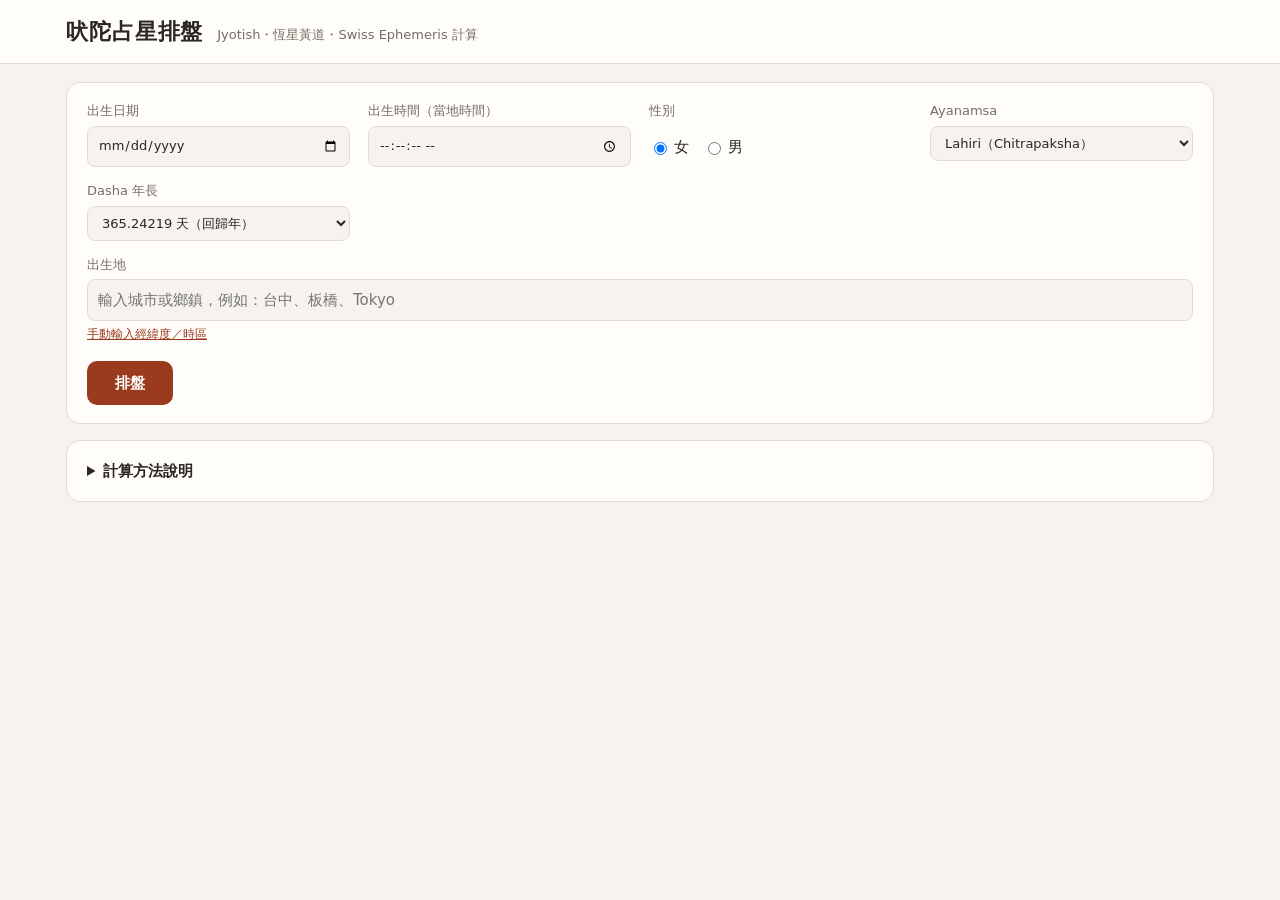
<file: index.html>
<!doctype html>
<html lang="zh-Hant">
<head>
<meta charset="utf-8">
<meta name="viewport" content="width=device-width, initial-scale=1">
<title>吠陀占星排盤</title>
<meta name="description" content="輸入出生時間與地點，排出吠陀占星（Jyotish）命盤：20 張分盤、Shadbala、Vimshottari 大運到 Prana。">
<link rel="icon" href="data:image/svg+xml,<svg xmlns='http://www.w3.org/2000/svg' viewBox='0 0 100 100'><text y='.9em' font-size='90'>☸</text></svg>">
<link rel="stylesheet" href="css/style.css?v=202610121634">
</head>
<body>
<header class="top">
  <div class="wrap">
    <h1>吠陀占星排盤</h1>
    <p>Jyotish・恆星黃道・Swiss Ephemeris 計算</p>
  </div>
</header>

<main class="wrap">
  <form id="form" class="card" autocomplete="off">
    <div class="grid">
      <label>出生日期
        <input type="date" id="date" required min="1800-01-01" max="2200-12-31">
      </label>
      <label>出生時間（當地時間）
        <input type="time" id="time" required step="1">
      </label>
      <fieldset class="gender">
        <legend>性別</legend>
        <label><input type="radio" name="gender" value="F" checked> 女</label>
        <label><input type="radio" name="gender" value="M"> 男</label>
      </fieldset>
      <label>Ayanamsa
        <select id="ayanamsa"></select>
      </label>
      <label>Dasha 年長
        <select id="dashaYear"></select>
      </label>
      <div class="placebox">
        <label for="place">出生地</label>
        <input id="place" type="search" placeholder="輸入城市或鄉鎮，例如：台中、板橋、Tokyo" role="combobox" aria-controls="placeList" aria-autocomplete="list">
        <ul id="placeList" class="placelist" role="listbox" hidden></ul>
        <div class="placeinfo"><span id="placeInfo"></span> <button type="button" class="link" id="manualToggle">手動輸入經緯度／時區</button></div>
        <div id="manual" class="manual" hidden>
          <label>緯度（北正南負）<input id="lat" inputmode="decimal" placeholder="24.1417"></label>
          <label>經度（東正西負）<input id="lon" inputmode="decimal" placeholder="120.6806"></label>
          <label>時區<input id="tz" list="tzList" placeholder="Asia/Taipei 或 +08:00"></label>
          <datalist id="tzList"></datalist>
        </div>
      </div>
    </div>
    <div class="actions">
      <button class="btn" type="submit">排盤</button>
      <span id="formError" class="error" role="alert"></span>
    </div>
  </form>

  <section id="result" hidden>
    <div class="card" id="summary"></div>
    <div class="toolbar">
      <nav class="tabs" aria-label="命盤內容">
        <button data-tab="overview">總覽</button>
        <button data-tab="planets">行星</button>
        <button data-tab="houses">十二宮</button>
        <button data-tab="vargas">分盤 D1–D60</button>
        <button data-tab="shadbala">Shadbala</button>
        <button data-tab="nakshatra">二十七宿</button>
        <button data-tab="navamsa">九分盤資訊</button>
        <button data-tab="ashtaka">Ashtakavarga</button>
        <button data-tab="dasha">大運／小運</button>
      </nav>
      <div class="tools">
        <button class="btn small" type="button" id="exportBtn">匯出 Excel</button>
      <div class="style" role="radiogroup" aria-label="盤面樣式">
        <label><input type="radio" name="style" value="south"> 南印度式</label>
        <label><input type="radio" name="style" value="north"> 北印度式</label>
      </div>
      </div>
    </div>
    <div class="card">
      <div id="tab-overview" class="tabpane"></div>
      <div id="tab-planets" class="tabpane" hidden></div>
      <div id="tab-houses" class="tabpane" hidden></div>
      <div id="tab-vargas" class="tabpane" hidden></div>
      <div id="tab-shadbala" class="tabpane" hidden></div>
      <div id="tab-nakshatra" class="tabpane" hidden></div>
      <div id="tab-navamsa" class="tabpane" hidden></div>
      <div id="tab-ashtaka" class="tabpane" hidden></div>
      <div id="tab-dasha" class="tabpane" hidden></div>
    </div>
  </section>

  <details class="card method">
    <summary>計算方法說明</summary>
    <ul>
      <li>天文計算：Swiss Ephemeris（內建 Moshier 星曆，精度約 1 角秒），恆星黃道，Ayanamsa 可選 Lahiri／Raman／KP。</li>
      <li>羅睺／計都：平均交點（Mean Node）。宮位：整宮制（Whole Sign）。</li>
      <li>時區：依出生地 IANA 時區自動換算，含歷史夏令時；也可手動輸入固定時差。</li>
      <li>分盤：依 Parashara（BPHS）規則。D2 為 Parashara Hora（只落巨蟹／獅子）；D30 偶數星座落金牛、處女、雙魚、摩羯、天蠍。分盤度數＝黃經 × N 取 30 餘數。D5、D6、D8、D11 不在 Parashara 16 分盤內（標＊），採常見算法：D5 依五元素行星星座、D6 奇數星座從牡羊／偶數從天秤起、D8 依星座性質從牡羊／射手／獅子起、D11 從牡羊連續循環計數。D19、D23、D25、D50 古典無記載，同樣以 Parivritti 循環法計算，僅供參考。</li>
      <li>Shadbala：依 BPHS。Saptavargaja 在本命盤看 Moolatrikona 度數範圍、分盤只看星座；Drekkana 力男性星第一、中性星第二、女性星第三 decanate；年／月主星以 Kali Yuga 起算的 Ahargana 推算；日、時主星以日出為界。不同軟體在細項上常有差異。</li>
      <li>Vimshottari：以月亮星宿起運，一年天數可選（預設 365.24219 天回歸年，另有 360、359.017、354.37 天）；五層：大運、中運、小運、小小運（Sookshma）、Prana。</li>
      <li>Ashtakavarga：依 BPHS 的得點表，8 個貢獻者（日、月、火、水、木、金、土、上升），各星總點數固定為 48、49、39、54、56、52、39，合計 337；另依 B.V. Raman 規則做 Trikona、Ekadhipatya 削減並計算 Shodhya Pinda。</li>
      <li>日出日落：太陽上緣＋大氣折射（-0.833°）。</li>
    </ul>
    <p class="note">本站原始碼採 AGPL-3.0 授權（因使用 Swiss Ephemeris 的 AGPL 版本）。所有計算都在你的瀏覽器中進行，出生資料不會傳到任何伺服器。</p>
  </details>
</main>

<script type="module" src="js/app.js?v=202610121634"></script>
</body>
</html>
</file>
<file: css/style.css>
:root {
  --bg: #f6f3ee; --panel: #fffdf9; --ink: #2a2622; --muted: #756d63; --line: #e2dbd0;
  --accent: #9a3b1f; --accent-soft: #f5e2d6; --chip: #efe9df; --good: #2f7a44; --weak: #b0452c;
  --cell: #fffdf9; --cell-asc: #fbeadf; --center: #f3eee6;
  --su: #c2410c; --mo: #4b6584; --ma: #b91c1c; --me: #15803d; --ju: #b45309; --ve: #be185d; --sa: #334155; --ra: #6d28d9; --ke: #7c5b3a;
}
@media (prefers-color-scheme: dark) {
  :root:not([data-theme="light"]) {
    --bg: #171513; --panel: #211e1b; --ink: #ece6dc; --muted: #a69d91; --line: #3a352f;
    --accent: #e39070; --accent-soft: #3b2a22; --chip: #2c2824; --good: #6cc488; --weak: #ec8a70;
    --cell: #211e1b; --cell-asc: #3a2a22; --center: #1b1916;
    --su: #fb923c; --mo: #9fb7d6; --ma: #f87171; --me: #4ade80; --ju: #fbbf24; --ve: #f472b6; --sa: #cbd5e1; --ra: #c4b5fd; --ke: #d6b38c;
  }
}
:root[data-theme="dark"] {
  --bg: #171513; --panel: #211e1b; --ink: #ece6dc; --muted: #a69d91; --line: #3a352f;
  --accent: #e39070; --accent-soft: #3b2a22; --chip: #2c2824; --good: #6cc488; --weak: #ec8a70;
  --cell: #211e1b; --cell-asc: #3a2a22; --center: #1b1916;
  --su: #fb923c; --mo: #9fb7d6; --ma: #f87171; --me: #4ade80; --ju: #fbbf24; --ve: #f472b6; --sa: #cbd5e1; --ra: #c4b5fd; --ke: #d6b38c;
}

* { box-sizing: border-box; }
[hidden] { display: none !important; }
html { -webkit-text-size-adjust: 100%; }
body { margin: 0; background: var(--bg); color: var(--ink);
  font: 15px/1.6 -apple-system, "PingFang TC", "Noto Sans TC", "Microsoft JhengHei", system-ui, sans-serif; }
.wrap { max-width: 1180px; margin: 0 auto; padding: 0 16px; }
h3 { margin: 26px 0 10px; font-size: 16px; }
small { color: var(--muted); }

.top { border-bottom: 1px solid var(--line); background: var(--panel); margin-bottom: 18px; }
.top .wrap { display: flex; align-items: baseline; gap: 14px; flex-wrap: wrap; padding: 14px 16px; }
.top h1 { margin: 0; font-size: 22px; letter-spacing: .04em; }
.top p { margin: 0; color: var(--muted); font-size: 13px; }

.card { background: var(--panel); border: 1px solid var(--line); border-radius: 14px; padding: 18px 20px; margin-bottom: 16px; }

/* 表單 */
.grid { display: grid; grid-template-columns: repeat(4, minmax(0, 1fr)); gap: 14px 18px; }
.grid > label, .placebox > label { display: flex; flex-direction: column; gap: 4px; font-size: 13px; color: var(--muted); }
input, select { font: inherit; color: var(--ink); background: var(--bg); border: 1px solid var(--line); border-radius: 8px; padding: 8px 10px; min-width: 0; }
input:focus, select:focus { outline: 2px solid var(--accent); outline-offset: 0; border-color: transparent; }
.gender { border: 0; margin: 0; padding: 0; display: flex; gap: 14px; align-items: flex-end; flex-wrap: wrap; }
.gender legend { font-size: 13px; color: var(--muted); padding: 0; margin-bottom: 4px; width: 100%; }
.gender label { display: flex; align-items: center; gap: 4px; padding-bottom: 8px; }
.placebox { grid-column: 1 / -1; position: relative; display: flex; flex-direction: column; gap: 4px; }
.placelist { position: absolute; top: 62px; left: 0; right: 0; z-index: 10; list-style: none; margin: 0; padding: 4px; max-height: 300px; overflow: auto;
  background: var(--panel); border: 1px solid var(--line); border-radius: 10px; box-shadow: 0 10px 30px rgba(0,0,0,.15); }
.placelist li { padding: 7px 10px; border-radius: 6px; cursor: pointer; display: flex; gap: 10px; align-items: baseline; }
.placelist li span { color: var(--muted); font-size: 12px; }
.placelist li:hover, .placelist li.active { background: var(--accent-soft); }
.placeinfo { font-size: 12px; color: var(--muted); }
.manual { display: grid; grid-template-columns: repeat(3, minmax(0, 1fr)); gap: 10px; margin-top: 6px; }
.manual label { display: flex; flex-direction: column; gap: 4px; font-size: 12px; color: var(--muted); }
.actions { display: flex; gap: 14px; align-items: center; margin-top: 16px; flex-wrap: wrap; }
.btn { font: inherit; font-weight: 600; background: var(--accent); color: #fff; border: 0; border-radius: 10px; padding: 10px 28px; cursor: pointer; }
.btn.small { padding: 6px 14px; font-size: 13px; }
.link { font: inherit; background: none; border: 0; color: var(--accent); cursor: pointer; padding: 0; text-decoration: underline; }
.error { color: var(--weak); font-size: 14px; }

/* 摘要與分頁 */
.sumgrid { display: flex; flex-wrap: wrap; gap: 8px 28px; }
.sumgrid .k { color: var(--muted); font-size: 12px; margin-right: 8px; }
.toolbar { display: flex; justify-content: space-between; align-items: center; gap: 10px; flex-wrap: wrap; margin-bottom: 10px; }
.tabs { display: flex; gap: 6px; flex-wrap: wrap; }
.tabs button, .chip { font: inherit; font-size: 13px; border: 1px solid var(--line); background: var(--panel); color: var(--ink); border-radius: 999px; padding: 5px 13px; cursor: pointer; }
.tabs button.on, .chip.on { background: var(--ink); color: var(--bg); border-color: var(--ink); }
.tools { display: flex; gap: 14px; align-items: center; flex-wrap: wrap; }
.btn:disabled { opacity: .6; cursor: wait; }
.style { display: flex; gap: 12px; font-size: 13px; }
.style label { display: flex; gap: 4px; align-items: center; cursor: pointer; }

/* 表格 */
.tablewrap { overflow-x: auto; -webkit-overflow-scrolling: touch; }
table { border-collapse: collapse; width: 100%; font-size: 13.5px; }
th, td { border-bottom: 1px solid var(--line); padding: 6px 9px; text-align: left; vertical-align: top; white-space: nowrap; }
th { font-weight: 600; color: var(--muted); font-size: 12px; background: var(--chip); position: sticky; top: 0; }
table.num td:not(:first-child), table.num th:not(:first-child) { text-align: right; font-variant-numeric: tabular-nums; }
table.kv td:first-child { color: var(--muted); width: 180px; }
table.kv td { white-space: normal; }
table.wide td { font-variant-numeric: tabular-nums; }
.good { color: var(--good); } .weak { color: var(--weak); }
.note { color: var(--muted); font-size: 12.5px; margin: 10px 0 0; }
.warn { color: var(--weak); font-weight: 600; }

/* 行星顏色 */
.pl { font-weight: 600; }
.pl-0 { color: var(--su); fill: var(--su); } .pl-1 { color: var(--mo); fill: var(--mo); } .pl-2 { color: var(--ma); fill: var(--ma); }
.pl-3 { color: var(--me); fill: var(--me); } .pl-4 { color: var(--ju); fill: var(--ju); } .pl-5 { color: var(--ve); fill: var(--ve); }
.pl-6 { color: var(--sa); fill: var(--sa); } .pl-7 { color: var(--ra); fill: var(--ra); } .pl-8 { color: var(--ke); fill: var(--ke); }

/* 命盤圖 */
.chart { width: 100%; height: auto; display: block; font-family: inherit; }
.chart .frame { fill: none; stroke: var(--ink); stroke-width: 2; }
.chart .cell { fill: var(--cell); stroke: var(--line); stroke-width: 1; }
.chart.north .cell { stroke: var(--muted); }
.chart .cell.asc { fill: var(--cell-asc); }
.chart .center { fill: var(--center); stroke: var(--line); }
.chart .signlbl, .chart .signnum { fill: var(--muted); font-size: 11px; }
.chart .asclbl { fill: var(--accent); font-size: 11px; font-weight: 700; }
.chart .ascline { stroke: var(--accent); stroke-width: 1.5; }
.chart .ctitle { fill: var(--ink); font-size: 16px; font-weight: 700; }
.chart .csub { fill: var(--muted); font-size: 11px; }
.chart text { fill: var(--ink); }
.chart .bindu { font-weight: 700; fill: var(--ink); }
.chart .bindu.hi { fill: var(--good); }
.chart .bindu.lo { fill: var(--weak); }
.chart .pd { fill: var(--muted); font-size: .72em; font-weight: 400; }
figure { margin: 0; }
.charts2 { display: grid; grid-template-columns: repeat(2, minmax(0, 1fr)); gap: 18px; max-width: 820px; }

/* 分盤 */
.vargapick { display: flex; flex-wrap: wrap; gap: 6px; margin-bottom: 14px; }
.vargamain { display: grid; grid-template-columns: minmax(0, 380px) minmax(0, 1fr); gap: 22px; align-items: start; }
.vargamain h3 { margin-top: 0; }
.tol { font-size: 13px; color: var(--muted); }
.vargagrid { display: grid; grid-template-columns: repeat(4, minmax(0, 1fr)); gap: 12px; }
.vargagrid figure { cursor: pointer; border-radius: 6px; outline: 2px solid transparent; }
.vargagrid figure.on { outline-color: var(--accent); }

/* 運程 */
.dashahead { display: flex; justify-content: space-between; align-items: center; gap: 10px; flex-wrap: wrap; }
.dashahead p { margin: 0; }
.dtree { margin-top: 10px; border-top: 1px solid var(--line); }
.drow { display: grid; grid-template-columns: 26px minmax(120px, 1.2fr) 70px minmax(0, 2.2fr) 110px; gap: 8px; align-items: center;
  padding: 6px 4px; border-bottom: 1px solid var(--line); cursor: pointer; font-size: 13.5px; font-variant-numeric: tabular-nums; }
.drow:hover { background: var(--chip); }
.drow.cur { background: var(--accent-soft); }
.drow.lv1 { padding-left: 22px; } .drow.lv2 { padding-left: 40px; } .drow.lv3 { padding-left: 58px; } .drow.lv4 { padding-left: 76px; cursor: default; }
.dname i { color: var(--muted); font-style: normal; margin: 0 2px; }
.dlvl, .ddur { color: var(--muted); font-size: 12px; }
.dtoggle { background: none; border: 0; color: var(--muted); font-size: 14px; cursor: pointer; padding: 0; }
.drow:not(.lv0) .dname { font-size: 13px; }

#tab-ashtaka details { margin: 8px 0; }
#tab-ashtaka summary { cursor: pointer; font-weight: 600; padding: 4px 0; }
.method summary { cursor: pointer; font-weight: 600; }
.method li { margin: 4px 0; font-size: 13.5px; }

@media (max-width: 860px) {
  .grid { grid-template-columns: repeat(2, minmax(0, 1fr)); }
  .vargamain { grid-template-columns: minmax(0, 1fr); }
  .vargagrid { grid-template-columns: repeat(2, minmax(0, 1fr)); }
}
@media (max-width: 560px) {
  .grid, .manual { grid-template-columns: minmax(0, 1fr); }
  .charts2 { grid-template-columns: minmax(0, 1fr); }
  .card { padding: 14px; }
  .drow { grid-template-columns: 22px minmax(0, 1fr) auto; }
  .drow .dlvl { display: none; }
  .drow .ddate { grid-column: 2 / -1; font-size: 12px; color: var(--muted); }
  .drow .ddur { grid-row: 1; grid-column: 3; }
}
</file>
